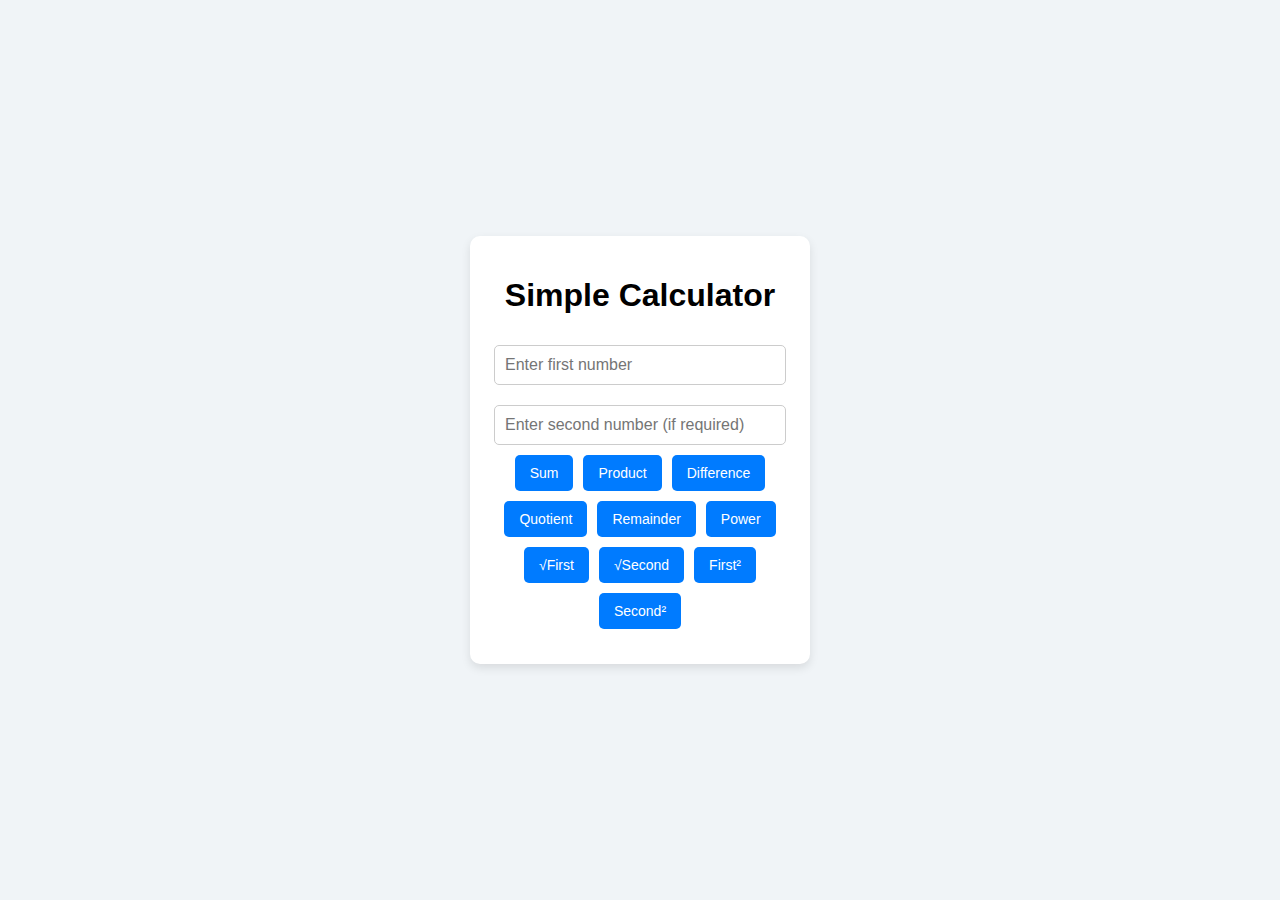
<file: templates/sandd.html>
<!DOCTYPE html>
<html lang="en">
<head>
  <meta charset="UTF-8">
  <meta name="viewport" content="width=device-width, initial-scale=1.0">
  <title>Simple Calculator</title>
  <style>
    body {
      font-family: Arial, sans-serif;
      display: flex;
      justify-content: center;
      align-items: center;
      height: 100vh;
      margin: 0;
      background-color: #f0f4f7;
    }

    .calculator {
      text-align: center;
      background: white;
      padding: 20px;
      border-radius: 10px;
      box-shadow: 0 4px 10px rgba(0, 0, 0, 0.1);
      width: 300px;
    }

    input {
      margin: 10px 0;
      padding: 10px;
      width: 90%;
      border: 1px solid #ccc;
      border-radius: 5px;
      font-size: 16px;
    }

    .buttons {
      display: flex;
      flex-wrap: wrap;
      gap: 10px;
      justify-content: center;
    }

    button {
      padding: 10px 15px;
      background: #007bff;
      color: white;
      border: none;
      border-radius: 5px;
      font-size: 14px;
      cursor: pointer;
      transition: background 0.3s;
    }

    button:hover {
      background: #0056b3;
    }

    .result {
      margin-top: 15px;
      font-size: 18px;
      color: #333;
      font-weight: bold;
    }
  </style>
</head>
<body>
  <div class="calculator">
    <h1>Simple Calculator</h1>
    <input type="number" id="num1" placeholder="Enter first number">
    <input type="number" id="num2" placeholder="Enter second number (if required)">
    
    <div class="buttons">
      <button onclick="calculate('sum')">Sum</button>
      <button onclick="calculate('product')">Product</button>
      <button onclick="calculate('difference')">Difference</button>
      <button onclick="calculate('quotient')">Quotient</button>
      <button onclick="calculate('remainder')">Remainder</button>
      <button onclick="calculate('power')">Power</button>
      <button onclick="calculate('sqrt1')">√First</button>
      <button onclick="calculate('sqrt2')">√Second</button>
      <button onclick="calculate('square1')">First²</button>
      <button onclick="calculate('square2')">Second²</button>
    </div>
    
    <div id="result" class="result"></div>
  </div>

  <script>
    function calculate(operation) {
      const num1 = parseFloat(document.getElementById('num1').value);
      const num2 = parseFloat(document.getElementById('num2').value);
      let result;

      switch (operation) {
        case 'sum':
          result = num1 + num2;
          break;
        case 'product':
          result = num1 * num2;
          break;
        case 'difference':
          result = num1 - num2;
          break;
        case 'quotient':
          result = num2 !== 0 ? num1 / num2 : 'Cannot divide by zero';
          break;
        case 'remainder':
          result = num2 !== 0 ? num1 % num2 : 'Cannot divide by zero';
          break;
        case 'power':
          result = Math.pow(num1, num2);
          break;
        case 'sqrt1':
          result = num1 >= 0 ? Math.sqrt(num1) : 'Invalid input for √';
          break;
        case 'sqrt2':
          result = num2 >= 0 ? Math.sqrt(num2) : 'Invalid input for √';
          break;
        case 'square1':
          result = Math.pow(num1, 2);
          break;
        case 'square2':
          result = Math.pow(num2, 2);
          break;
        default:
          result = 'Invalid operation';
      }

      document.getElementById('result').textContent = `Result: ${result}`;
    }
  </script>
</body>
</html>
</file>
